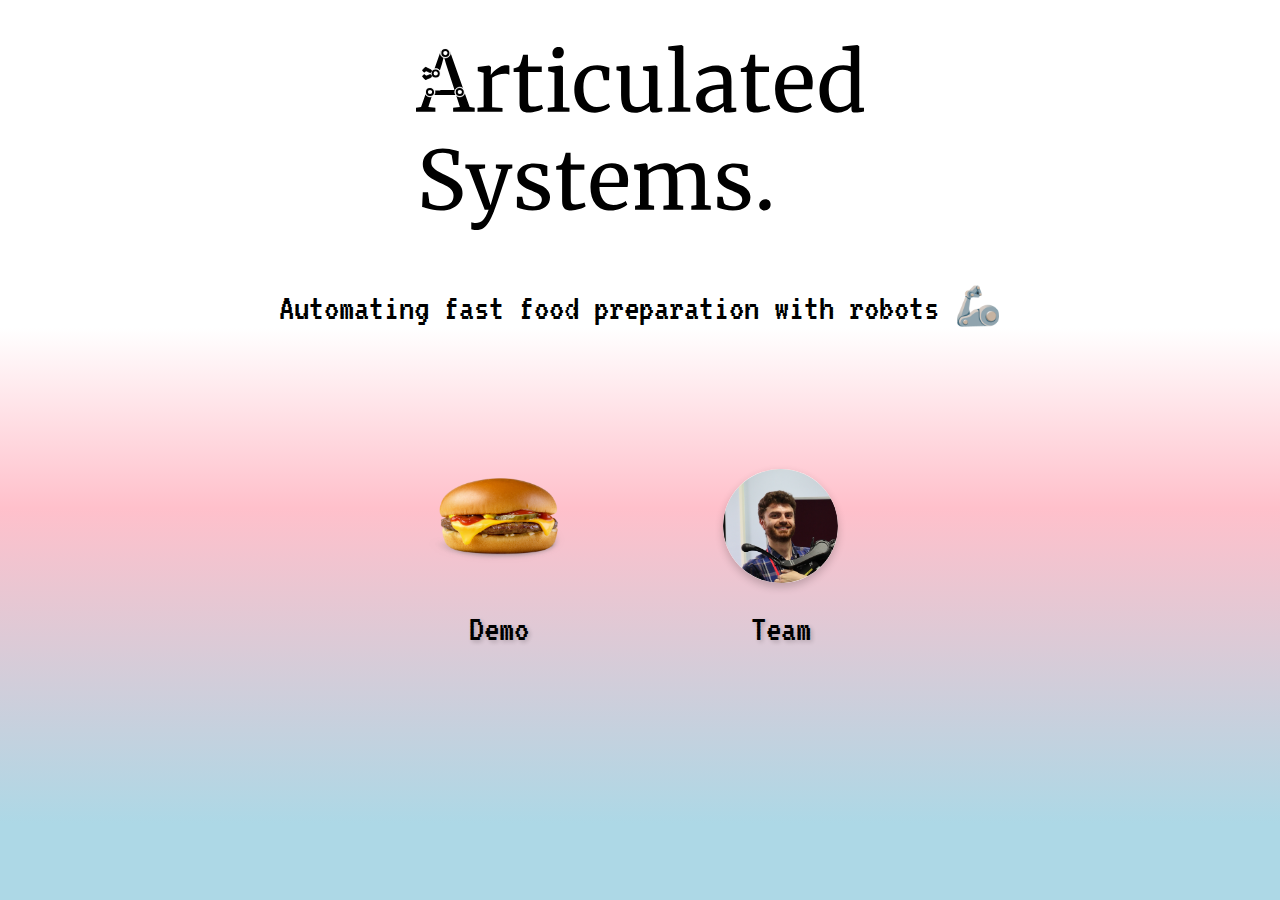
<file: index.html>
<!DOCTYPE html>
<html lang="en">
<head>
    <meta charset="UTF-8">
    <meta name="viewport" content="width=device-width, initial-scale=1.0">
    <title>Your Website</title>
    <link rel="stylesheet" href="style.css">
    <link rel="preconnect" href="https://fonts.googleapis.com">
    <link rel="preconnect" href="https://fonts.gstatic.com" crossorigin>
    <link href="https://fonts.googleapis.com/css2?family=VT323&display=swap" rel="stylesheet">
    <link rel="preconnect" href="https://www.youtube.com">
    <link rel="preload" href="https://www.youtube.com" as="fetch">
</head>

<body>

    <header>
        <div class="logo-container">
            <img src="img/Articulated_Systems_logo.svg" alt="Articulated Systems" class="logo">
            <p class="tagline">Automating fast food preparation with robots 🦾</p>
        </div>
    </header>

    <main>
        <div class="pictures-container">
            <div class="picture-item">
                <button class="demo-button" onclick="redirectTo('demo.html')">
                    <img src="img/Cheeseburger.png" alt="Demo" class="picture demo-picture">
                </button>
                <p>Demo</p>
            </div>
            <div class="picture-item">
                <button class="team-button" onclick="redirectTo('team.html')">
                    <img src="img/luigi.png" alt="Team" class="picture team-picture">
                </button>
                <p>Team</p>
            </div>
        </div>
    </main>

    <script src="script.js"></script>
</body>
</html>
</file>
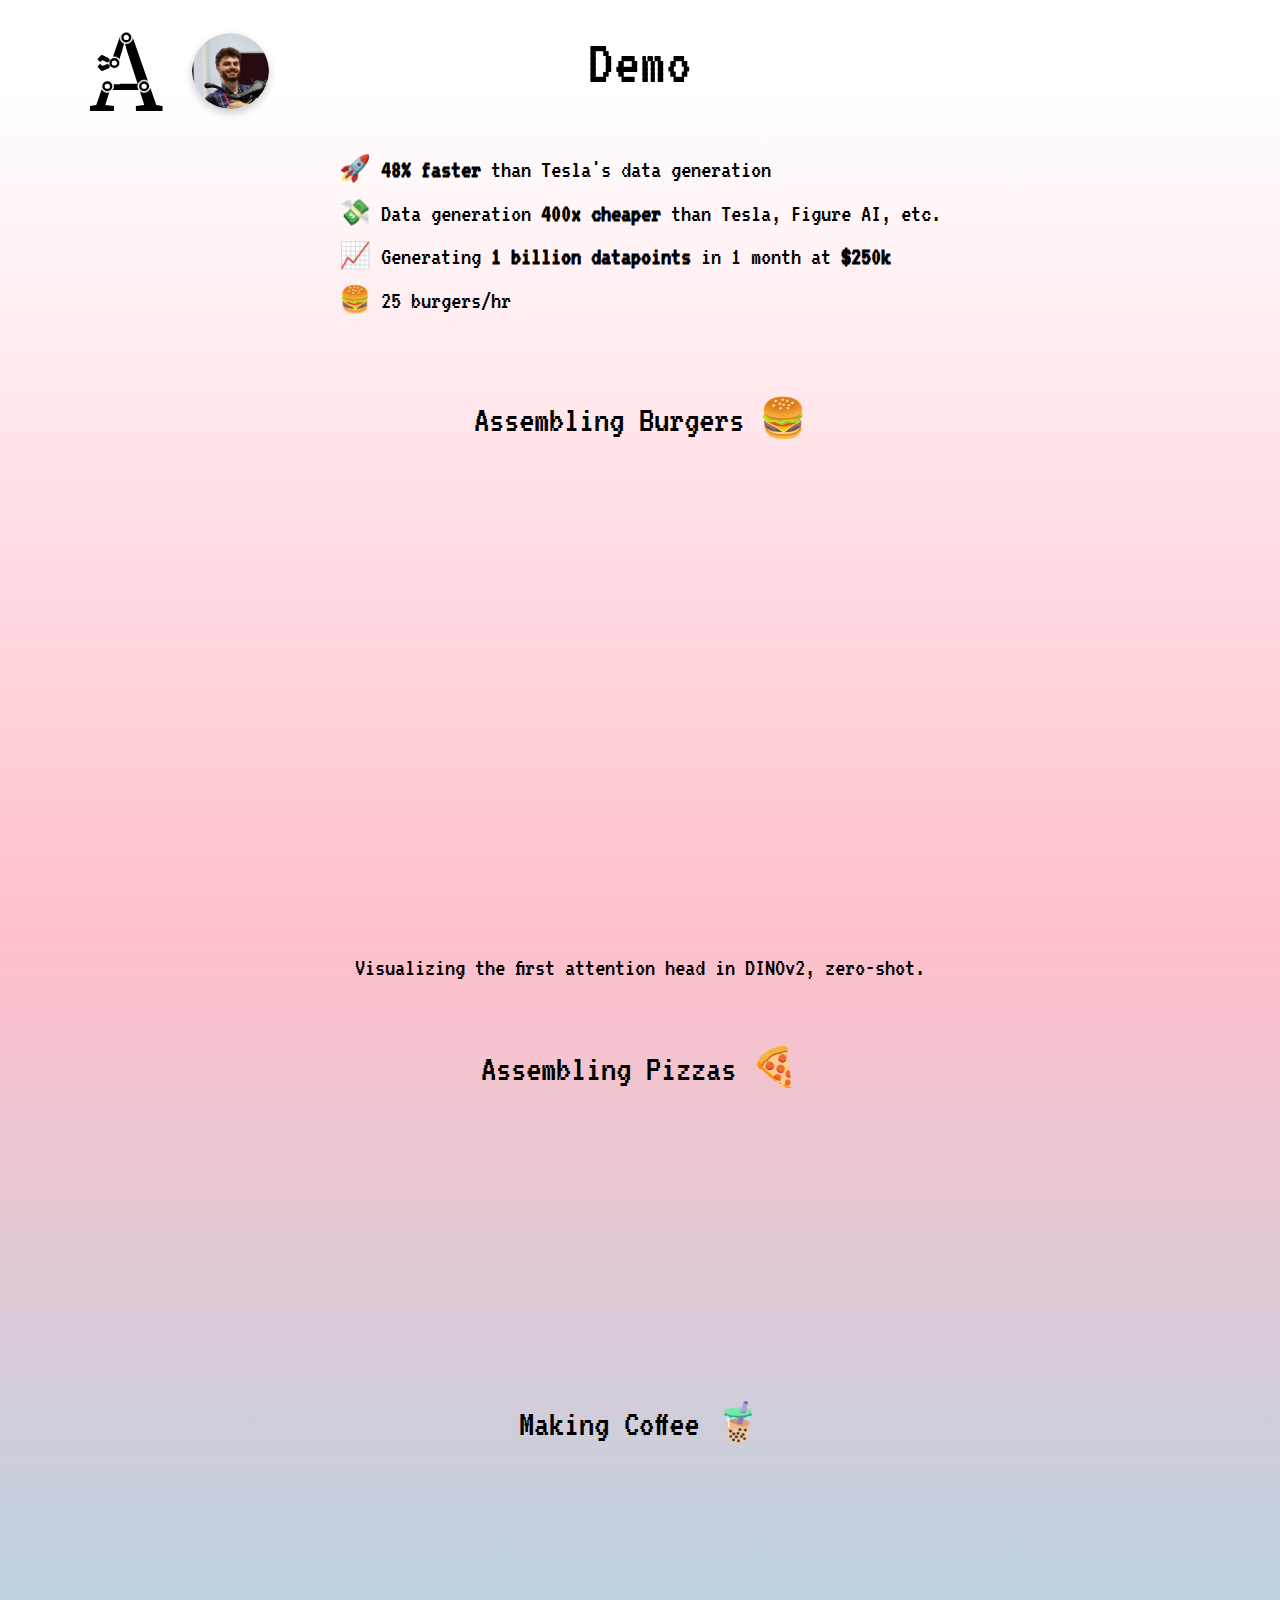
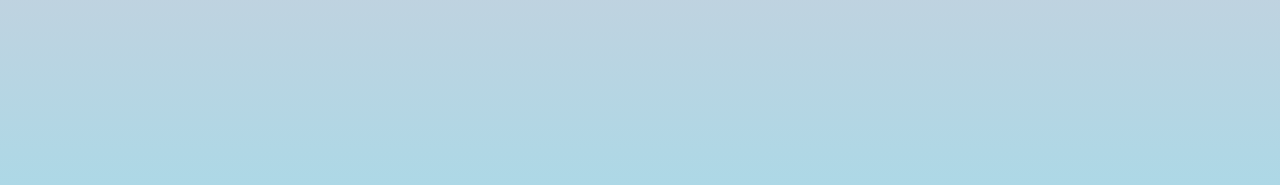
<file: demo.html>
<!DOCTYPE html>
<html lang="en">

<head>
    <meta charset="UTF-8">
    <meta name="viewport" content="width=device-width, initial-scale=1.0">
    <title>Demo Page</title>
    <link rel="stylesheet" href="style.css">
    <link rel="preconnect" href="https://fonts.googleapis.com">
    <link rel="preconnect" href="https://fonts.gstatic.com" crossorigin>
    <link href="https://fonts.googleapis.com/css2?family=VT323&display=swap" rel="stylesheet">
    <link rel="preconnect" href="https://www.youtube.com">
    <link rel="preload" href="https://www.youtube.com" as="fetch">
</head>

<body class="demo-page">

    <header class="title-strip">
        <div class="title-strip-content">
            <div class="left-icons-container">
                <img src="img/Articulated_Systems_A_logo.svg" alt="Home" class="tiny-logo"
                    onclick="redirectTo('index.html')">
                <img src="img/luigi.png" alt="Team" class="tiny-team" onclick="redirectTo('team.html')">
            </div>
            <h1 class="title">Demo</h1>
        </div>
    </header>

    <main>
        <div class="intro">
            <ul class="emoji-text-list">
                <li>🚀 <strong>48% faster</strong> than Tesla's data generation</li>
                <li>💸 Data generation <strong>400x cheaper</strong> than Tesla, Figure AI, etc.</li>
                <li>📈 Generating <strong>1 billion datapoints</strong> in 1 month at <strong>$250k</strong></li>
                <!-- <li>🏆 500M datapoints for fully autonomous locomotion</li> -->
                <li>🍔 25 burgers/hr</li>
            </ul>
        </div>

        <div class="experiment-set">
            <h2>Assembling Burgers <span class="emoji">🍔</span></h2>
            <div class="video-grid">
                <div class="video-item">
                    <iframe width="560" height="315"
                        src="https://www.youtube.com/embed/cwOJgj0Hvv8?si=GEJD93RsnjQjCZAx&amp;start=80&end=624&autoplay=1&mute=1"
                        title="YouTube video player" frameborder="0"
                        allow="accelerometer; autoplay; clipboard-write; encrypted-media; gyroscope; picture-in-picture; web-share"
                        referrerpolicy="strict-origin-when-cross-origin" allowfullscreen></iframe>
                </div>
                <div class="video-item">
                    <iframe width="560" height="315"
                        src="https://www.youtube.com/embed/fWkwXNmpbcM?si=pgDrhpfYNNus9brT&amp;start=80&end=624&autoplay=1&mute=1"
                        title="YouTube video player" frameborder="0"
                        allow="accelerometer; autoplay; clipboard-write; encrypted-media; gyroscope; picture-in-picture; web-share"
                        referrerpolicy="strict-origin-when-cross-origin" allowfullscreen></iframe>
                </div>
                <div class="video-item">
                    <iframe width="560" height="315"
                        src="https://www.youtube.com/embed/UspEM0sTjQI?si=nhMKX-wyRilqImYQ&amp;start=80&end=624&autoplay=1&mute=1"
                        title="YouTube video player" frameborder="0"
                        allow="accelerometer; autoplay; clipboard-write; encrypted-media; gyroscope; picture-in-picture; web-share"
                        referrerpolicy="strict-origin-when-cross-origin" allowfullscreen></iframe>
                </div>
                <div class="video-item">
                    <iframe width="560" height="315"
                        src="https://www.youtube.com/embed/djMTNx8xf5A?si=0v5M3IlUcjme3vCG&amp;start=80&end=624&autoplay=1&mute=1"
                        title="YouTube video player" frameborder="0"
                        allow="accelerometer; autoplay; clipboard-write; encrypted-media; gyroscope; picture-in-picture; web-share"
                        referrerpolicy="strict-origin-when-cross-origin" allowfullscreen></iframe>
                </div>
            </div>
            <p class="att-video-description">
                Visualizing the first attention head in DINOv2, zero-shot.
            </p>
        </div>

        <div class="experiment-set">
            <h2>Assembling Pizzas <span class="emoji">🍕</span></h2>
            <div class="video-grid">
                <!-- <div class="video-item">
                    <iframe src="https://www.youtube.com/embed/jujdoFNxdjU?si=rYNq3G9chYx0-U1D&amp;start=11&end=296&autoplay=1&mute=1"
                            loading="lazy"
                            title="YouTube video player" frameborder="0"
                            allow="accelerometer; autoplay; clipboard-write; encrypted-media; gyroscope; picture-in-picture; web-share"
                            allowfullscreen></iframe>
                </div>
                <div class="video-item">
                    <iframe src="https://www.youtube.com/embed/hasHFw1sVY8?si=MXQHkD53w5-0VRuW&amp;start=11&end=296&autoplay=1&mute=1"
                            loading="lazy"
                            title="YouTube video player" frameborder="0"
                            allow="accelerometer; autoplay; clipboard-write; encrypted-media; gyroscope; picture-in-picture; web-share"
                            allowfullscreen></iframe>
                </div> -->
                <div class="video-item">
                    <iframe
                        src="https://www.youtube.com/embed/eP-MGco8j60?si=7bGESSkrNjGpothJ&amp;start=11&end=296&autoplay=1&mute=1"
                        loading="lazy" title="YouTube video player" frameborder="0"
                        allow="accelerometer; autoplay; clipboard-write; encrypted-media; gyroscope; picture-in-picture; web-share"
                        allowfullscreen></iframe>
                </div>
                <div class="video-item">
                    <iframe
                        src="https://www.youtube.com/embed/NvuOqrIgTiQ?si=E_i7QlBRDBvgAsny&amp;start=11&end=296&autoplay=1&mute=1"
                        loading="lazy" title="YouTube video player" frameborder="0"
                        allow="accelerometer; autoplay; clipboard-write; encrypted-media; gyroscope; picture-in-picture; web-share"
                        allowfullscreen></iframe>
                </div>
            </div>
        </div>

        <div class="experiment-set">
            <h2>Making Coffee <span class="emoji">🧋</span></h2>
            <div class="video-grid">
                <!-- <div class="video-item">
                    <iframe src="https://www.youtube.com/embed/FXpBFn_WuVU?si=4xfmL5gta3NF93I7&amp;start=15&end=275&autoplay=1&mute=1"
                            loading="lazy"
                            title="YouTube video player" frameborder="0"
                            allow="accelerometer; autoplay; clipboard-write; encrypted-media; gyroscope; picture-in-picture; web-share"
                            allowfullscreen></iframe>
                </div>
                <div class="video-item">
                    <iframe src="https://www.youtube.com/embed/kCf5h9ntrVE?si=SKlHCbpBQoYWzwQ_&amp;start=15&end=275&autoplay=1&mute=1"
                            loading="lazy"
                            title="YouTube video player" frameborder="0"
                            allow="accelerometer; autoplay; clipboard-write; encrypted-media; gyroscope; picture-in-picture; web-share"
                            allowfullscreen></iframe>
                </div> -->
                <div class="video-item">
                    <iframe
                        src="https://www.youtube.com/embed/bcQvEuora48?si=ThzXRblV_fQGg5tn&amp;start=15&end=275&autoplay=1&mute=1"
                        loading="lazy" title="YouTube video player" frameborder="0"
                        allow="accelerometer; autoplay; clipboard-write; encrypted-media; gyroscope; picture-in-picture; web-share"
                        allowfullscreen></iframe>
                </div>
                <div class="video-item">
                    <iframe
                        src="https://www.youtube.com/embed/S_rZ3El-8WI?si=FC-vye1q2TVxltf5&amp;start=15&end=275&autoplay=1&mute=1"
                        loading="lazy" title="YouTube video player" frameborder="0"
                        allow="accelerometer; autoplay; clipboard-write; encrypted-media; gyroscope; picture-in-picture; web-share"
                        allowfullscreen></iframe>
                </div>
            </div>
        </div>

    </main>

    <script src="script.js"></script>
</body>

</html>
</file>
<file: style.css>
/* Reset margins, padding, and set box-sizing */
* {
    margin: 0;
    padding: 0;
    box-sizing: border-box;
}

html, body {
    height: 100%;
}

body {
    font-family: 'VT323', monospace;
    font-size: 3vw; /* Base font size, scales with viewport width */
    display: flex;
    flex-direction: column;
    height: 100%;
}

header {
    display: flex;
    justify-content: center;
    padding-top: 5vh; /* Adjust this value as needed */
    background-color: white; /* Optional background color */
}

.logo-container {
    text-align: center;
}

.logo {
    max-width: 100%;
    height: auto;
    width:35vw; /* Scales with the viewport width */
}

.tagline {
    font-size: 3vw; /* Adjust the font size, scales with viewport width */
    margin-top: 5vh; /* Space between the logo and the tagline */
    text-align: center;
}

main {
    display: flex;
    flex-direction: column;
    align-items: center;
    padding-top: 7vh; /* Adjust this value as needed */
    padding-bottom: 7vh; /* Adjust this value as needed */
    background: linear-gradient(to bottom, white 0%, pink 20vh, lightblue 55vh); /* Gradient background */    flex: 1;
}

.pictures-container {
    display: flex;
    justify-content: center;
    flex-wrap: wrap;
    gap: 2vw; /* Gap scales with the viewport width */
    align-items: flex-end; /* Align items to the bottom */
}

.picture-item {
    text-align: center;
    width: 20vw; /* 20% of the viewport width */
}

.picture-item p {
    margin-top: 2vh; /* Space between picture and text */
    font-size: 3vw; /* Font size scales with viewport width */
    text-shadow: 2px 2px 4px rgba(0, 0, 0, 0.2); /* Example shadow */
}

.picture {
    max-width: 100%;
    height: auto;
    cursor: pointer; /* Make it clear the image is clickable */
    border-radius: 50%; /* Make the image circular */
}

.demo-picture {
    width: 15vw; /* 15% of the viewport width */
}

.team-picture {
    width: 9vw; /* 9% of the viewport width */
    box-shadow: 0px 4px 8px rgba(0, 0, 0, 0.2); /* Example shadow */
}

.demo-button, .team-button {
    background: none;
    border: none;
    padding: 0;
    cursor: pointer;
}

.demo-picture {
    width: 15vw; /* 15% of the viewport width */
}

.team-picture {
    width: 9vw; /* 9% of the viewport width */
    box-shadow: 0px 4px 8px rgba(0, 0, 0, 0.2); /* Example shadow */
}

.demo-button, .team-button {
    background: none;
    border: none;
    padding: 0;
    cursor: pointer;
}

/* Specific styles for the demo page */
.demo-page main {
    background: linear-gradient(to bottom, white, pink, lightblue);
}

/* Title strip styles */
.title-strip {
    display: flex; /* Sets up a flex container */
    align-items: center; /* Vertically centers the items within the header */
    justify-content: center; /* Centers the title strip content */
    background-color: none; /* Sets background color to white */
    padding: 1vh 2vw; /* Adds padding for spacing inside the header */
    position: relative; /* Allows absolute positioning of child elements */
    min-height: 10vh; /* Ensures enough space for title and icons */
}

.title-strip-content {
    display: flex;
    justify-content: center; /* Centers the title */
    align-items: center;
    width: 100%;
    position: relative;
}

.left-icons-container {
    position: absolute; /* Allows precise positioning */
    left: 5vw; /* Positions the container from the left edge */
    display: flex; /* Aligns icons horizontally */
    gap: 2vw; /* Increases space between the icons */
    align-items: center; /* Ensures icons are vertically centered */
    top: 2vh; /* Base top margin */
}

.title {
    font-weight: normal; /* Makes the title not bold */
    font-size: 5vw; /* Sets the font size of the title */
    position: relative;
    top: 2vh; /* Margin from the top, adjust as needed */
}

.tiny-logo {
    width: 6vw; /* Adjust width as needed */
    height: auto; /* Maintains aspect ratio */
    cursor: pointer;
    border: none; /* Removes border */
    background: none; /* Removes background */
}

.tiny-team {
    width: 6vw; /* Adjust width as needed */
    height: auto; /* Maintains aspect ratio */
    cursor: pointer;
    border: none; /* Removes border */
    background: none; /* Removes background */
    border-radius: 50%; /* Make the image circular */
    box-shadow: 0px 4px 8px rgba(0, 0, 0, 0.2); /* Example shadow */
}

.intro {
    text-align: center;
    margin-bottom: 4vh;
}

ul.emoji-text-list {
    list-style: none; /* Remove default bullets */
    padding-left: 0; /* Remove default padding */
    text-align: left; /* Align text to the left */
    margin: 0 auto; /* Center align the list container */
    max-width: 100%; /* Ensure the list does not exceed the container width */
}

ul.emoji-text-list li {
    font-size: 2vw; /* Adjust text size */
    margin-bottom: 1.5vh; /* Space between list items */
}

.intro p {
    font-weight: normal; /* Makes the title not bold */
    margin: 0 auto;
    max-width: 80%;
    font-size: 1.5vw;
}

/* Experiment set styles */
.experiment-set {
    margin-bottom: 6vh;
    text-align: center;
}

.experiment-set h2 {
    font-weight: normal; /* Makes the title not bold */
    margin-bottom: 2vh;
    font-size: 3vw;
}

/* Video grid styling */
.experiment-set {
    text-align: center;
    margin: 2rem 0;
    width: 100%; /* Ensure the container takes full width */
}

.video-grid {
    display: grid;
    grid-template-columns: repeat(2, 1fr);
    gap: 2rem; /* Increase the gap for better spacing */
    width: 50vw; /* Adjust to ensure the grid takes a larger width */
    padding: 0;
    margin: 0 auto; /* Center the grid */
}

/* Aspect Ratio Container */
.video-item {
    position: relative;
    width: 100%;
    padding-bottom: 75%; /* 16:9 Aspect Ratio (100 / (16 / 9)) */
    background: none; /* Optional: background color */
    overflow: hidden;
    border-radius: 8px; /* Optional: rounded corners */
}

.video-item iframe {
    position: absolute;
    top: 0;
    left: 0;
    width: 100%;
    height: 100%;
    border: 0;
}

.att-video-description {
    font-weight: normal; /* Makes the title not bold */
    margin-top: 1vh;
    margin-left: 2vh;
    margin-right: 2vh;
    font-size: 2vw;
}

.tiny-demo {
    width: 9vw;
    height: auto;
    cursor: pointer;
    border: none;
    background: none;
}

.team-member {
    display: flex;
    margin-top: 5vh;
    width: 70vw;
    align-items: center;
    background: none;
    box-shadow: 0px 4px 8px rgba(0, 0, 0, 0.2); /* Shadow */
    padding: 2vw;
    border-radius: 2vw;
}

.team-member-image img {
    width: 8vw;
    height: auto;
    border-radius: 5%;
    margin-right: 2vw;
}

.team-member-info {
    flex: 1;
}

.team-member-info h2{
    font-size: 3vw;
}

.team-member-info p{
    font-size: 2vw;
}


/* Responsive Design for smaller screens */
@media (max-width: 768px) {
    .logo {
        width: 60vw; /* Adjust width for very small screens */
    }

    .tagline {
        font-size: 6vw; /* Adjust font size for smaller screens */
    }
    .pictures-container {
        flex-direction: column;
        align-items: center;
    }
    .picture-item {
        width: 30vw; /* Adjust width for smaller screens */
    }
    .demo-picture {
        width: 35vw; /* Specific width for demo picture */
    }
    .team-picture {
        width: 21vw; /* Specific width for team picture */
    }
    .picture-item p {
        font-size: 6vw; /* Adjust font size for smaller screens */
    }

    .title {
        font-size: 7vw; /* Adjusted for tablets */
        top: 2vh; /* Adjust top margin */
    }
    .left-icons-container {
        top: 2vh; /* Increased margin for larger screens */
        left: 4vw; /* Adjusted positioning */
        gap: 1.5vw; /* Adjusted gap */
    }
    .tiny-logo, .tiny-team {
        width: 8vw; /* Adjusted for smaller screens */
    }

    .intro p {
        font-size: 4vw;
    }

    .intro ul.emoji-text-list {
        display: inline-block; /* Centers the list within .intro */
        text-align: left; /* Aligns list items to the left within the inline-block container */
        padding-left: 0; /* Removes default padding */
        margin: 0 auto; /* Centers the inline-block container horizontally within .intro */
        list-style: none; /* Removes default bullets */
    }
    
    .intro ul.emoji-text-list li {
        font-size: 5vw; /* Adjust font size for smaller screens */
        max-width: 85%; /* Increase max-width for better display on smaller screens */
        margin-left: 4vh; /* Add space between items when stacked */
    }

    .experiment-set h2 {
        font-size: 6vw;
    }

    .att-video-description {
        font-weight: normal; /* Makes the title not bold */
        margin-top: 1vh;
        margin-left: 2vh;
        margin-right: 2vh;
        font-size: 3vw;
    }

    .tiny-demo {
        width: 14vw;
        height: auto;
        cursor: pointer;
        border: none;
        background: none;
    }

    .team-member {
        width: 90vw;
    }
    
    .team-member-image img {
        width: 12vw;
        height: auto;
        }

    .team-member-info h2 {
        font-size: 2rem; /* Smaller font size for smaller screens */
    }
    
    .team-member-info p {
        font-size: 1.5rem; /* Smaller font size for smaller screens */
    }
}

@media (max-width: 480px) {
    .logo {
        width: 60vw; /* Adjust width for very small screens */
    }
    .tagline {
        font-size: 9vw; /* Adjust font size for very small screens */
        margin-left: 2vh; /* Add space between items when stacked */
        margin-right: 2vh; /* Add space between items when stacked */
    }
    .picture-item {
        width: 40vw; /* Adjust width for very small screens */
        margin-bottom: 2vh; /* Add space between items when stacked */
    }
    .demo-picture {
        width: 35vw; /* Specific width for demo picture */
    }
    .team-picture {
        width: 21vw; /* Specific width for team picture */
    }
    .picture-item p {
        font-size: 8vw; /* Adjust font size for smaller screens */
    }

    .title {
        font-size: 10vw; /* Larger font size for very small screens */
        top: 2.8vh; /* Further increased margin for very small screens */
    }
    .left-icons-container {
        top: 2vh; /* Further increased margin for very small screens */
        left: 3vw; /* Adjusted positioning */
        gap: 1vw; /* Adjusted gap */
    }
    .tiny-logo, .tiny-team {
        width: 10vw; /* Adjusted for very small screens */
    }

    .intro p {
        font-size: 5vw;
    }

    .intro ul.emoji-text-list li {
        font-size: 6vw; /* Adjust font size for smaller screens */
        max-width: 80%; /* Increase max-width for better display on smaller screens */
        margin-bottom: 2vh; /* Adds bottom margin between list items */
        margin-left: 5vh; /* Adds bottom margin between list items */
        margin-right: 2vh; /* Adds bottom margin between list items */
    }

    .experiment-set h2 {
        font-size: 8vw;
    }

    .att-video-description {
        font-weight: normal; /* Makes the title not bold */
        margin-top: 1vh;
        margin-left: 2vh;
        margin-right: 2vh;
        font-size: 5vw;
    }
    
    .tiny-demo {
        width: 18vw;
        height: auto;
        cursor: pointer;
        border: none;
        background: none;
    }

    .team-member {
        width: 90vw;
        flex-direction: column; /* Ensure vertical stacking on very small screens */
    }

    .team-member-image img {
        width: 25vw;
        height: auto;
    }

    .team-member-info h2 {
        font-size: 2rem; /* Even smaller font size for very small screens */
    }
    
    .team-member-info p {
        font-size: 1.5rem; /* Even smaller font size for very small screens */
    }
}

/* Responsive adjustments video grids */
@media (max-width: 1200px) {
    .video-grid {
        grid-template-columns: repeat(2, 1fr); /* Maintain 2-column grid */
        gap: 3vw; /* Scale gap */
    }
}

@media (max-width: 768px) {
    .video-grid {
        grid-template-columns: repeat(2, 1fr); /* Maintain 2-column grid */
        gap: 3vw; /* Increase gap */
        width: 80vw; /* Adjust width on smaller screens */
    }
}

@media (max-width: 480px) {
    .video-grid {
        grid-template-columns: repeat(1, 1fr); /* Stack videos in a single column */
        gap: 4vw; /* Increase gap for better spacing */
        width: 80vw; /* Full width for very small screens */
    }
}
</file>
